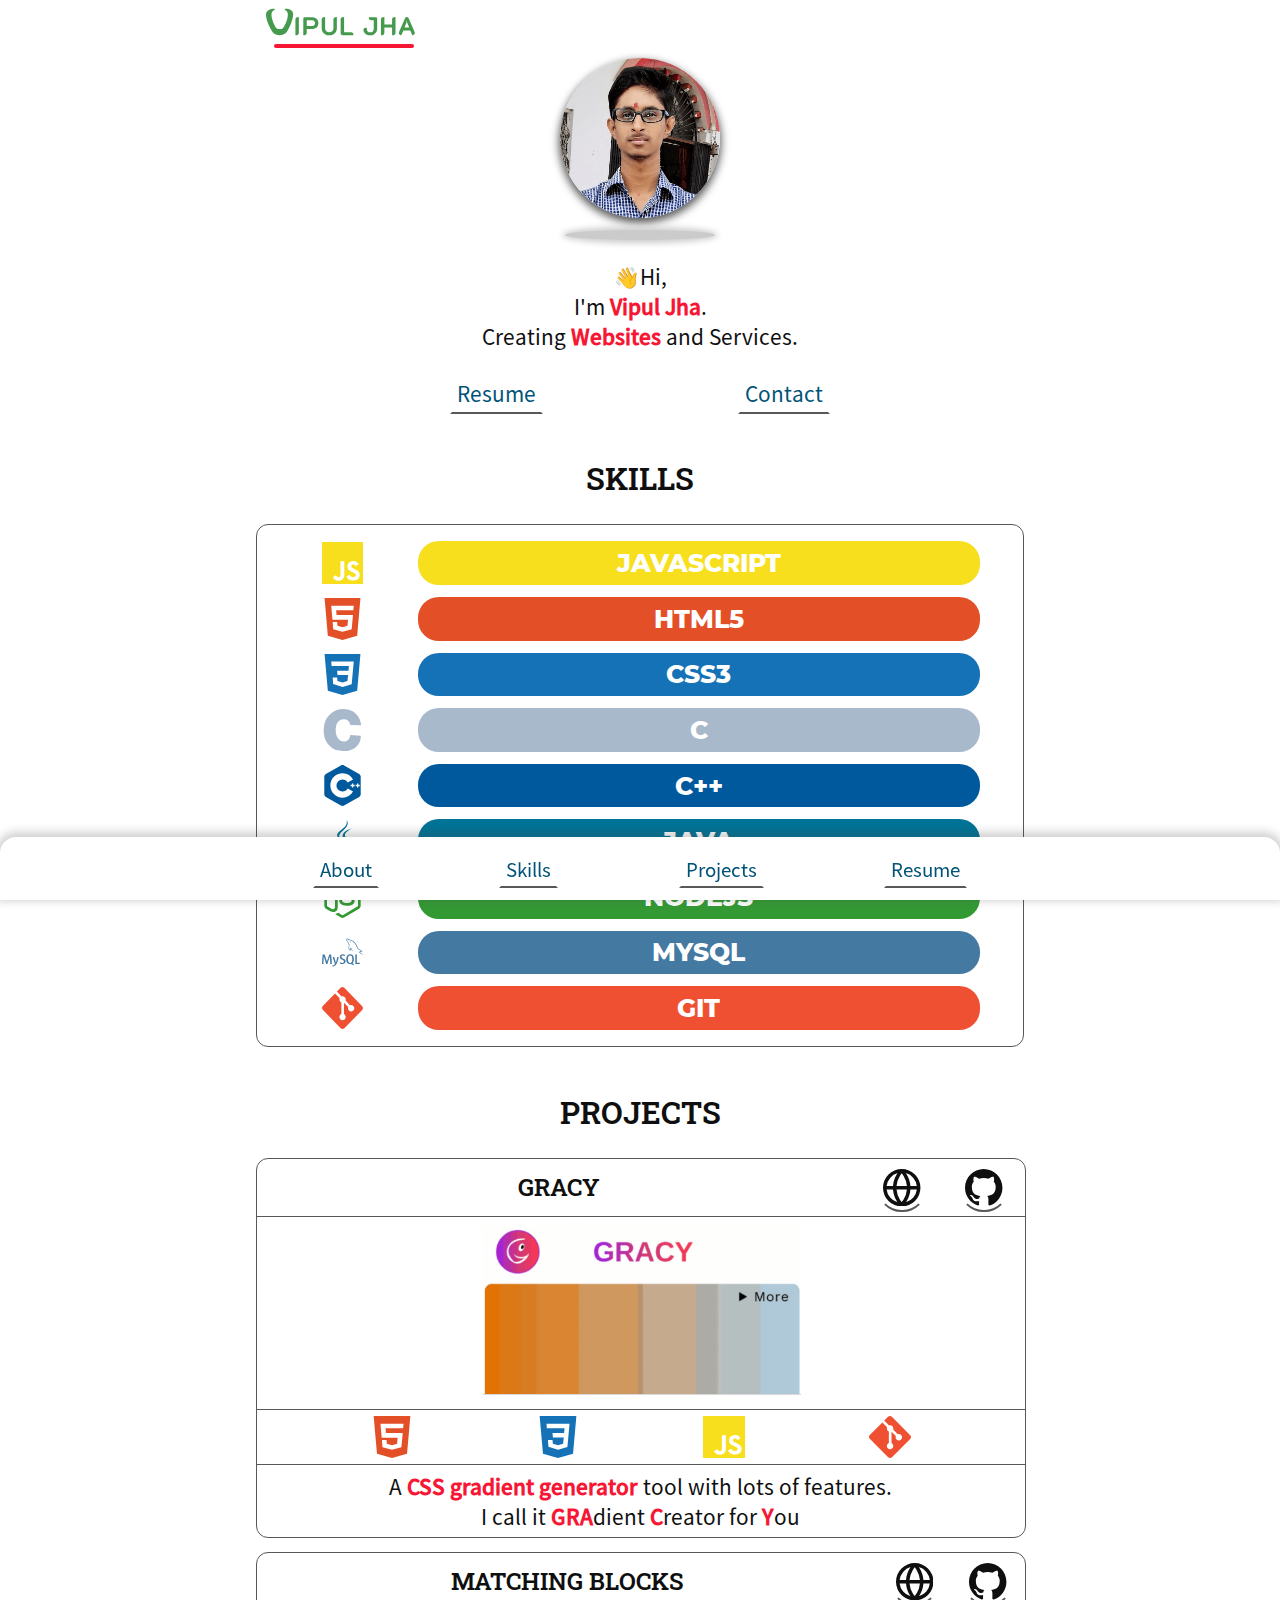
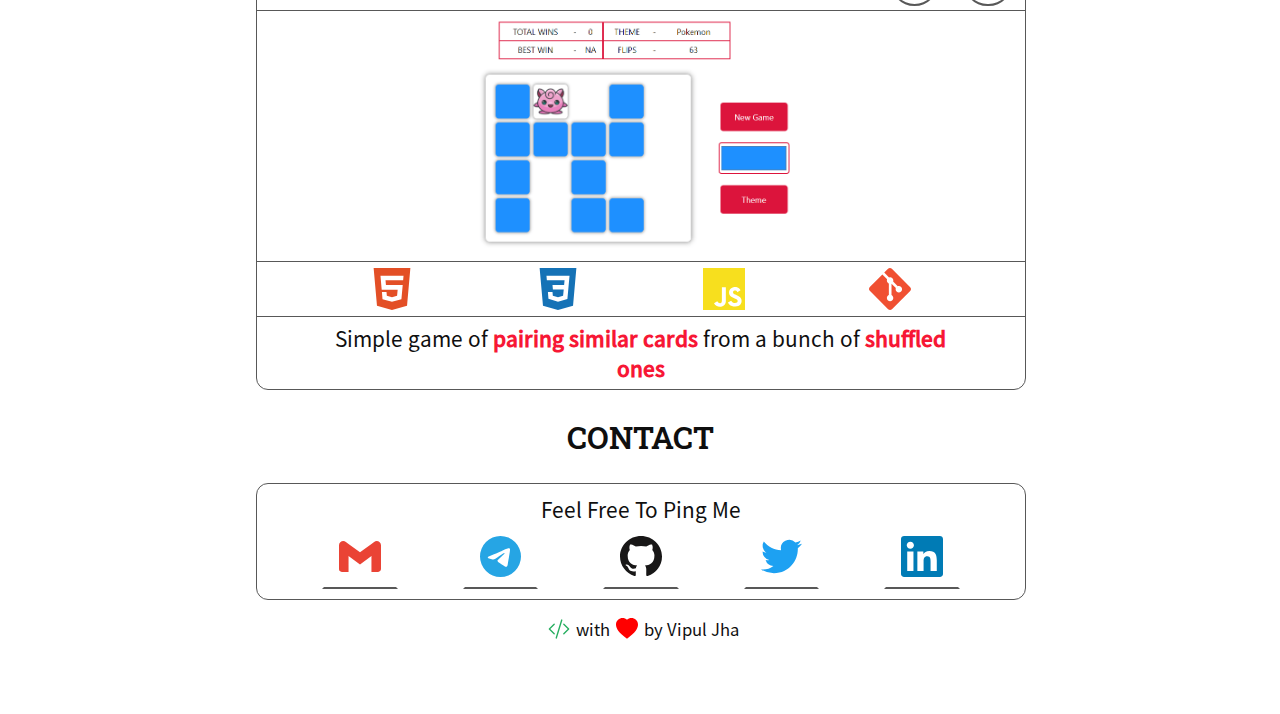
<file: portfolio/index.html>
<!DOCTYPE html>
<html lang="en">
  <head>
    <meta charset="UTF-8" />
    <meta http-equiv="X-UA-Compatible" content="IE=edge" />
    <title>Vipul Jha - Web Developer</title>
    <meta name="viewport" content="width=device-width, initial-scale=1.0" />
    <meta name="title" content="Vipul Jha - Web Developer" />
    <meta
      name="description"
      content="Hey there, It's Vipul Jha. A Website Developer from New Delhi, India. Not a Robot"
    />
    <link
      rel="shortcut icon"
      onclick="openShareWindow('')"
      href="assets/images/logo.svg"
    />
    <link
      rel="search"
      type="application/opensearchdescription+xml"
      href="assets/opensearch.xml"
      title="Vipul Jha - Portfolio"
    />
    <link rel="canonical" href="https://vipuljha.netlify.app/" />
    <!-- open graph meta tags -->
    <meta property="og:locale" content="en_US" />
    <meta property="og:title" content="Vipul Jha - Web Developer" />
    <meta property="og:type" content="profile" />
    <meta property="og:profile:first_name" content="Vipul" />
    <meta property="og:profile:last_name" content="Jha" />
    <meta property="og:profile:username" content="thevipuljha" />
    <meta property="og:profile:gender" content="male" />
    <meta property="og:url" content="https://vipuljha.netlify.app/" />
    <meta
      property="og:image"
      content="https://vipuljha.netlify.app/assets/images/banner.png"
    />
    <meta property="og:image:width" content="678" />
    <meta property="og:image:height" content="399" />
    <meta property="og:site_name" content="Vipul Jha - Portfolio" />
    <meta
      property="og:description"
      content="Hey there, It's Vipul Jha. A Website Developer from New Delhi, India. Not a Robot"
    />
    <!-- twitter cards meta tags -->
    <meta property="twitter:card" content="summary_large_image" />
    <meta property="twitter:title" content="Vipul Jha - Web Developer" />
    <meta property="twitter:creator" content="@thevipuljha" />
    <meta
      property="twitter:description"
      content="Hey there, It's Vipul Jha. A Website Developer from New Delhi, India. Not a Robot"
    />
    <meta
      property="twitter:image"
      content="https://vipuljha.netlify.app/assets/images/banner.png"
    />
    <link rel="preload" href="assets/css/index.css" as="style" />
    <link rel="preload" href="assets/js/index.js" as="script" />
    <link rel="stylesheet" href="assets/css/index.css" />
    <script src="assets/js/index.js"></script>
    <meta
      name="google-site-verification"
      content="njgTSW-uTJ_hQ9LzjKwFpJ7SssmQTgJ6R_iZcAniNHs"
    />
  </head>
  <body>
    <div id="about" class="title-container">
      <img
        src="assets/images/titleName.svg"
        alt="Vipul jha title name logo"
        width="150px"
        height="30px"
        id="title"
      />
      <hr />
    </div>
    <div class="intro-container">
      <div class="profile-pic" id="profilePic">
        <img
          src="assets/images/profile.png"
          alt="vipul jha profile image in blue shirt"
          width="160px"
          height="160px"
        />
        <div></div>
      </div>
      <div>
        <p>
          👋Hi,<br />I'm <strong class="highlight-text">Vipul Jha</strong>.
          <br />Creating <strong class="highlight-text">Websites</strong> and
          Services.
        </p>
      </div>
    </div>
    <div class="hire-me-container">
      <a href="https://bit.ly/vipulcv"> Resume </a>
      <a href="#contactMe">Contact</a>
    </div>
    <div id="skills" class="skills-section">
      <h2>skills</h2>
      <table class="skill-container">
        <tr class="skill-row">
          <td class="skill-logo">
            <img
              src="assets/images/svgLogos/javascript.svg"
              title="JavaScript"
              alt="JavaScript logo"
            />
          </td>
          <td class="skill-progress" id="jsLogo">
            <span>JavaScript</span>
          </td>
        </tr>
        <tr class="skill-row">
          <td class="skill-logo">
            <img
              src="assets/images/svgLogos/html5.svg"
              title="HTML5"
              alt="HTML5 logo"
            />
          </td>
          <td class="skill-progress" id="htmlLogo">
            <span>HTML5</span>
          </td>
        </tr>
        <tr class="skill-row">
          <td class="skill-logo">
            <img
              src="assets/images/svgLogos/css3.svg"
              title="CSS3"
              alt="CSS3 logo"
            />
          </td>
          <td class="skill-progress" id="cssLogo">
            <span>CSS3</span>
          </td>
        </tr>
        <tr class="skill-row">
          <td class="skill-logo">
            <img src="assets/images/svgLogos/c.svg" title="C" alt="C logo" />
          </td>
          <td class="skill-progress" id="cLogo">
            <span>C</span>
          </td>
        </tr>
        <tr class="skill-row">
          <td class="skill-logo">
            <img
              src="assets/images/svgLogos/cpp.svg"
              title="C++"
              alt="C++ logo"
            />
          </td>
          <td class="skill-progress" id="cppLogo">
            <span>C++</span>
          </td>
        </tr>
        <tr class="skill-row">
          <td class="skill-logo">
            <img
              src="assets/images/svgLogos/java.svg"
              title="Java"
              alt="Java logo"
            />
          </td>
          <td class="skill-progress" id="javaLogo">
            <span>Java</span>
          </td>
        </tr>
        <tr class="skill-row">
          <td class="skill-logo">
            <img
              src="assets/images/svgLogos/node.svg"
              title="Nodejs"
              alt="Nodejs logo"
            />
          </td>
          <td class="skill-progress" id="nodeLogo">
            <span>Nodejs</span>
          </td>
        </tr>
        <tr class="skill-row">
          <td class="skill-logo">
            <img
              src="assets/images/svgLogos/mysql.svg"
              title="Mysql"
              alt="Mysql logo"
            />
          </td>
          <td class="skill-progress" id="mysqlLogo">
            <span>MySQL</span>
          </td>
        </tr>
        <tr class="skill-row">
          <td class="skill-logo">
            <img
              src="assets/images/svgLogos/git.svg"
              title="Git"
              alt="Git logo"
            />
          </td>
          <td class="skill-progress" id="gitLogo">
            <span>Git</span>
          </td>
        </tr>
      </table>
    </div>
    <div id="projects" class="projects-section">
      <h2>projects</h2>
      <div class="project-container">
        <div class="project-title-row">
          <div class="project-title"><h3>gracy</h3></div>
          <div class="view-project">
            <a
              href="https://bit.ly/gracycolor"
              target="_blank"
              rel="noopener noreferrer"
            >
              <svg
                viewBox="0 0 16 16"
                xmlns="http://www.w3.org/2000/svg"
                aria-labelledby="gracyWebsiteLogo gracyWebsiteLogoDesc"
                role="img"
              >
                <title id="gracyWebsiteLogo">Gracy Website</title>
                <desc id="gracyWebsiteLogoDesc">
                  Gracy Project Website Link
                </desc>
                <path
                  fill="currentColor"
                  id="websitesvg"
                  fill-rule="evenodd"
                  d="M1.543 7.25h2.733c.144-2.074.866-3.756 1.58-4.948.12-.197.237-.381.353-.552a6.506 6.506 0 00-4.666 5.5zm2.733 1.5H1.543a6.506 6.506 0 004.666 5.5 11.13 11.13 0 01-.352-.552c-.715-1.192-1.437-2.874-1.581-4.948zm1.504 0h4.44a9.637 9.637 0 01-1.363 4.177c-.306.51-.612.919-.857 1.215a9.978 9.978 0 01-.857-1.215A9.637 9.637 0 015.78 8.75zm4.44-1.5H5.78a9.637 9.637 0 011.363-4.177c.306-.51.612-.919.857-1.215.245.296.55.705.857 1.215A9.638 9.638 0 0110.22 7.25zm1.504 1.5c-.144 2.074-.866 3.756-1.58 4.948-.12.197-.237.381-.353.552a6.506 6.506 0 004.666-5.5h-2.733zm2.733-1.5h-2.733c-.144-2.074-.866-3.756-1.58-4.948a11.738 11.738 0 00-.353-.552 6.506 6.506 0 014.666 5.5zM8 0a8 8 0 100 16A8 8 0 008 0z"
                ></path>
              </svg>
            </a>
            <a
              href="https://github.com/thevipuljha/make-my-color"
              target="_blank"
              rel="noopener noreferrer"
            >
              <svg
                viewBox="0 0 16 16"
                xmlns="http://www.w3.org/2000/svg"
                aria-labelledby="gracyGithubLogo gracyGithubLogoDesc"
                role="img"
              >
                <title id="gracyGithubLogo">Gracy Github</title>
                <desc id="gracyGithubLogoDesc">Gracy Project Github Link</desc>
                <path
                  fill="currentColor"
                  id="githubsvg"
                  fill-rule="evenodd"
                  d="M8 0C3.58 0 0 3.58 0 8c0 3.54 2.29 6.53 5.47 7.59.4.07.55-.17.55-.38 0-.19-.01-.82-.01-1.49-2.01.37-2.53-.49-2.69-.94-.09-.23-.48-.94-.82-1.13-.28-.15-.68-.52-.01-.53.63-.01 1.08.58 1.23.82.72 1.21 1.87.87 2.33.66.07-.52.28-.87.51-1.07-1.78-.2-3.64-.89-3.64-3.95 0-.87.31-1.59.82-2.15-.08-.2-.36-1.02.08-2.12 0 0 .67-.21 2.2.82.64-.18 1.32-.27 2-.27.68 0 1.36.09 2 .27 1.53-1.04 2.2-.82 2.2-.82.44 1.1.16 1.92.08 2.12.51.56.82 1.27.82 2.15 0 3.07-1.87 3.75-3.65 3.95.29.25.54.73.54 1.48 0 1.07-.01 1.93-.01 2.2 0 .21.15.46.55.38A8.013 8.013 0 0016 8c0-4.42-3.58-8-8-8z"
                ></path>
              </svg>
            </a>
          </div>
        </div>
        <div class="project-snap">
          <img
            src="assets/images/gracy-thumbnail.png"
            alt="Gracy project snapshot"
            width="300px"
            height="200px"
          />
        </div>
        <div class="project-tech-stack">
          <img
            src="assets/images/svgLogos/html5.svg"
            title="HTML5"
            alt="HTML5 logo"
          />
          <img
            src="assets/images/svgLogos/css3.svg"
            title="CSS3"
            alt="CSS3 logo"
          />
          <img
            src="assets/images/svgLogos/javascript.svg"
            title="JavaScript"
            alt="JavaScript logo"
          />
          <img
            src="assets/images/svgLogos/git.svg"
            title="Git"
            alt="Git logo"
          />
        </div>
        <div class="project-decription-div">
          <p class="project-decription">
            A
            <strong class="highlight-text">CSS gradient generator</strong> tool
            with lots of features. <br />I call it
            <strong class="highlight-text">GRA</strong>dient
            <strong class="highlight-text">C</strong>reator for
            <strong class="highlight-text">Y</strong>ou
          </p>
        </div>
      </div>
      <div class="project-container">
        <div class="project-title-row">
          <div class="project-title"><h3>matching blocks</h3></div>
          <div class="view-project">
            <a
              href="https://bit.ly/matchblock"
              target="_blank"
              rel="noopener noreferrer"
            >
              <svg
                viewBox="0 0 16 16"
                xmlns="http://www.w3.org/2000/svg"
                aria-labelledby="matchBlocksWebsiteLogo matchBlocksWebsiteLogoDesc"
                role="img"
              >
                <title id="matchBlocksWebsiteLogo">
                  Matching Blocks Website
                </title>
                <desc id="matchBlocksWebsiteLogoDesc">
                  Matching Blocks Project Website Link.
                </desc>
                <use xlink:href="#websitesvg" />
              </svg>
            </a>
            <a
              href="https://github.com/thevipuljha/matchingblocks "
              target="_blank"
              rel="noopener noreferrer"
            >
              <svg
                viewBox="0 0 16 16"
                xmlns="http://www.w3.org/2000/svg"
                aria-labelledby="matchBlocksGithubLogo matchBlocksGithubLogoDesc"
                role="img"
              >
                <title id="matchBlocksGithubLogo">Matching Blocks Github</title>
                <desc id="matchBlocksGithubLogoDesc">
                  Matching Blocks Project Github Link.
                </desc>
                <use xlink:href="#githubsvg" />
              </svg>
            </a>
          </div>
        </div>
        <div class="project-snap">
          <img
            src="assets/images/matching-blocks-thumbnail.png"
            alt="Matching blocks game project snapshot"
            width="300px"
            height="200px"
          />
        </div>
        <div class="project-tech-stack">
          <img
            src="assets/images/svgLogos/html5.svg"
            title="HTML5"
            alt="HTML5 logo"
          />
          <img
            src="assets/images/svgLogos/css3.svg"
            title="CSS3"
            alt="CSS3 logo"
          />
          <img
            src="assets/images/svgLogos/javascript.svg"
            title="JavaScript"
            alt="JavaScript logo"
          />
          <img
            src="assets/images/svgLogos/git.svg"
            title="Git"
            alt="Git logo"
          />
        </div>
        <div class="project-decription-div">
          <p class="project-decription">
            Simple game of
            <strong class="highlight-text">pairing similar cards</strong> from a
            bunch of <strong class="highlight-text">shuffled ones</strong>
          </p>
        </div>
      </div>
    </div>
    <div class="contact-container" id="contactMe">
      <h2>Contact</h2>
      <div class="social-wrap">
        <span class="catch-phrase">Feel Free To Ping Me</span>
        <div class="social-container">
          <a href="mailto:vipuljha1142@gmail.com">
            <img
              src="assets/images/svgLogos/gmail.svg"
              title="vipuljha1142@gmail.com"
              alt="vipuljha1142@gmail.com"
            />
          </a>
          <a href="https://t.me/thevipuljha">
            <img
              src="assets/images/svgLogos/telegram.svg"
              title="chat@thevipuljha"
              alt="t.me/thevipuljha"
            />
          </a>
          <a href="https://github.com/thevipuljha">
            <img
              src="assets/images/svgLogos/github.svg"
              title="Build@thevipuljha"
              alt="github.com/thevipuljha"
            />
          </a>
          <a href="https://twitter.com/thevipuljha">
            <img
              src="assets/images/svgLogos/twitter.svg"
              title="Folow@thevipuljha"
              alt="twitter.com/thevipuljha"
            />
          </a>
          <a href="https://www.linkedin.com/in/thevipuljha/">
            <img
              src="assets/images/svgLogos/linkedin.svg"
              title="Hire@thevipuljha"
              alt="linkedin.com/in/thevipuljha"
            />
          </a>
        </div>
      </div>
    </div>
    <footer class="footer-container">
      <span>
        <img
          src="assets/images/svgLogos/code.svg"
          title="Code"
          alt="Code Emoji"
        />
        with
        <img
          src="assets/images/svgLogos/heart.svg"
          title="Love"
          alt="Heart Emoji"
        />
        by Vipul Jha
      </span>
    </footer>
    <div class="nav-bar">
      <nav class="nav-links-container">
        <a href="#about" class="nav-link">
          <span>about</span>
        </a>
        <a href="#skills" class="nav-link">
          <span>skills</span>
        </a>
        <a href="#projects" class="nav-link">
          <span>projects</span>
        </a>
        <a href="https://bit.ly/vipulcv">
          <span>resume</span>
        </a>
      </nav>
    </div>
  </body>
</html>
</file>
<file: portfolio/assets/css/index.css>
@font-face {
    font-family : 'Montserrat';
    font-style  : normal;
    font-weight : 800;
    font-display: swap;
    src         : local(''),
        url('../fonts/montserrat-v15-latin-800.woff2') format('woff2'),
        url('../fonts/montserrat-v15-latin-800.woff') format('woff');
}

@font-face {
    font-family : 'Montserrat';
    font-style  : normal;
    font-display: swap;
    font-weight : 900;
    src         : local(''),
        url('../fonts/montserrat-v15-latin-900.woff2') format('woff2'),
        url('../fonts/montserrat-v15-latin-900.woff') format('woff');
}

@font-face {
    font-family : 'Roboto Slab';
    font-style  : normal;
    font-display: swap;
    font-weight : 400;
    src         : local(''),
        url('../fonts/roboto-slab-v13-latin_cyrillic-regular.woff2') format('woff2'),
        url('../fonts/roboto-slab-v13-latin_cyrillic-regular.woff') format('woff');
}

@font-face {
    font-family : 'Roboto Slab';
    font-style  : normal;
    font-display: swap;
    font-weight : 600;
    src         : local(''),
        url('../fonts/roboto-slab-v13-latin_cyrillic-600.woff2') format('woff2'),
        url('../fonts/roboto-slab-v13-latin_cyrillic-600.woff') format('woff');
}

@font-face {
    font-family : 'Noto Sans JP';
    font-style  : normal;
    font-display: swap;
    font-weight : 300;
    src         : local(''),
        url('../fonts/noto-sans-jp-v28-latin-300.woff2') format('woff2'),
        url('../fonts/noto-sans-jp-v28-latin-300.woff') format('woff');
}

@font-face {
    font-family : 'Noto Sans JP';
    font-style  : normal;
    font-display: swap;
    font-weight : 400;
    src         : local(''),
        url('../fonts/noto-sans-jp-v28-latin-regular.woff2') format('woff2'),
        url('../fonts/noto-sans-jp-v28-latin-regular.woff') format('woff');
}

@font-face {
    font-family : 'Noto Sans JP';
    font-style  : normal;
    font-display: swap;
    font-weight : 500;
    src         : local(''),
        url('../fonts/noto-sans-jp-v28-latin-500.woff2') format('woff2'),
        url('../fonts/noto-sans-jp-v28-latin-500.woff') format('woff');
}

:root {
    /* color scheme */
    --shadow-color     : #585858;
    --links-color      : #005377;
    --text-color       : #0f0f0f;
    --highligther-color: #f71735;
    --select-color-bg  : #5912b6;
    --tech-skill-color : #000000;
    --skill-logo-width : 2em;
    /* fonts */
    --font-skill-title : 'Montserrat', Impact, sans-serif;
    --font-heading     : 'Roboto Slab', 'Segoe UI', Tahoma, Verdana, sans-serif;
    --font-normal      : 'Noto Sans JP', 'Courier New', Courier, monospace;
}

#jsLogo {
    --tech-skill-color: #f7df1e;
}

#htmlLogo {
    --tech-skill-color: #e34f26;
}

#cssLogo {
    --tech-skill-color: #1572b6;
}

#cLogo {
    --tech-skill-color: #a8b9cc;
}

#cppLogo {
    --tech-skill-color: #00599c;
}

#javaLogo {
    --tech-skill-color: #007396;
}

#nodeLogo {
    --tech-skill-color: #339933;
}

#mysqlLogo {
    --tech-skill-color: #4479a1;
}

#gitLogo {
    --tech-skill-color: #f05032;
}

#githubsvg {
    color: var(--social-color-github);
}

::-moz-selection,
::selection {
    color           : white;
    background-color: var(--select-color-bg);
}

html {
    scroll-behavior: smooth;
    width          : 100%;
    display        : grid;
    place-content  : center;
    color          : var(--text-color);
}

body {
    width      : 90vw;
    font-family: var(--font-normal);
}

a {
    -webkit-tap-highlight-color: transparent;
    outline                    : none;
    transition                 : all 400ms ease 50ms;
    color                      : var(--links-color);
    text-decoration            : none;
    border                     : 2px solid transparent;
    border-bottom-color        : var(--shadow-color);
    padding                    : 4px 5px;
    user-select                : none;
}

a:hover,
a:focus {
    border-radius: 12px;
    border-color : var(--shadow-color);
}

a:active {
    transform: scale(0.9) translateY(-2px);
}

h2,
h3 {
    font-family   : var(--font-heading);
    text-align    : center;
    text-transform: uppercase;
}

.highlight-text {
    color: var(--highligther-color) !important;
}

.project-container,
.social-wrap {
    width    : 100%;
    flex-flow: column nowrap;
}

.profile-pic,
.hire-me-container,
.skill-row,
.skill-logo,
.skill-progress,
.project-container,
.view-project,
.project-tech-stack,
.project-decription-div,
.footer-container>span,
.social-wrap,
.nav-links-container {
    display        : flex;
    align-items    : center;
    justify-content: center;
}

.hire-me-container,
.project-tech-stack,
.social-wrap,
.nav-links-container {
    justify-content: space-evenly;
}

.skills-section,
.projects-section {
    width      : 100%;
    padding-top: 18px;
}

.title-container {
    margin: 0 4px 5px 10px;
}

hr {
    width           : 140px;
    margin          : 0 0 0 8px;
    height          : 4px;
    background-color: var(--highligther-color);
    border          : none;
    border-radius   : 10px;
}

.intro-container {
    margin    : 10px;
    text-align: center;
}

.profile-pic {
    flex-flow : column nowrap;
    margin-top: 10px;
}

.profile-pic>img {
    border-radius: 50%;
    box-shadow   : 0 4px 8px 1px var(--shadow-color);
}

.profile-pic>div {
    --shadow-color  : #cbcbcb;
    width           : 150px;
    height          : 10px;
    border-radius   : 100%;
    margin-top      : 12px;
    box-shadow      : 0 0 6px 3px var(--shadow-color);
    background-color: var(--shadow-color);
}

.levitate>img {
    animation: bounce 1500ms ease-in 0s infinite alternate;
}

.levitate>div {
    animation: squeeze 1500ms ease-in 0s infinite alternate;
}

@keyframes squeeze {
    100% {
        width: 120px;
    }
}

@keyframes bounce {
    100% {
        transform : translateY(-10px);
        box-shadow: 0 8px 8px 1px var(--shadow-color);
    }
}

.skill-container {
    width        : 100%;
    padding      : 8px;
    border       : 1px solid var(--shadow-color);
    border-radius: 12px;
}

.skill-row {
    justify-content: start;
    flex-flow      : row nowrap;
}

.skill-logo {
    width: 20%;
}

.skill-logo img,
.project-tech-stack img,
.social-container img {
    padding: 6px 10px;
    width  : var(--skill-logo-width);
    height : var(--skill-logo-width);
}

.skill-progress {
    width           : 75%;
    height          : var(--skill-logo-width);
    border-radius   : 1em;
    background-color: var(--tech-skill-color);
    user-select     : none;
}

.skill-progress span {
    text-transform: uppercase;
    font-family   : var(--font-skill-title);
    font-weight   : 800;
    font-size     : 1.2em;
    color         : white;
}

.project-container {
    border         : 1px solid var(--shadow-color);
    justify-content: space-between;
    margin         : 14px 0;
    border-radius  : 12px;
}

.project-title-row {
    width          : 100%;
    display        : flex;
    align-items    : center;
    justify-content: space-between;
    padding        : 4px 0;
    border-bottom  : 1px solid var(--shadow-color);
}

.project-title {
    flex-grow: 8;
}

.view-project {
    flex-grow      : 1;
    flex-flow      : row nowrap;
    justify-content: space-around;
}

.project-title h3 {
    margin: 0;
}

.view-project a {
    color        : var(--text-color);
    display      : grid;
    place-items  : center;
    border-radius: 50%;
    padding      : 4px;
}

.view-project a:focus,
.view-project a:hover {
    border-color         : var(--shadow-color);
    --social-color-github: var(--links-color);
    color                : var(--links-color);
}

.view-project svg {
    width: 1.8em;
}

.project-snap {
    display              : grid;
    place-items          : center;
    grid-template-columns: minmax(100px, 336px);
    padding              : 4px 0;
}

.project-snap img {
    width : 100%;
    height: 100%;
}

.project-tech-stack {
    width    : 100%;
    border   : 1px solid var(--shadow-color);
    flex-flow: row nowrap;
}

.project-decription-div {
    text-align: center;
    width     : 100%;
}

.project-decription {
    margin: 6px 0;
    width : 80%;
}

.social-wrap {
    width        : 100%;
    border       : 1px solid var(--shadow-color);
    border-radius: 12px;
    padding      : 10px 0;
}

.catch-phrase {
    width     : 100%;
    text-align: center;
}

.social-container {
    width          : 100%;
    display        : flex;
    flex-flow      : row nowrap;
    align-items    : center;
    justify-content: space-evenly;
}

.social-container a {
    display    : grid;
    place-items: center;
}

.footer-container {
    font-size    : 0.8em;
    margin-bottom: 48px;
    padding      : 10px;
}

.footer-container img {
    width  : 22px;
    height : 22px;
    padding: 8px 6px;
}

.nav-bar {
    display                : grid;
    place-items            : center;
    width                  : 100%;
    background-color       : white;
    box-shadow             : 0px -2px 8px 3px #46464640;
    border-top-left-radius : 16px;
    border-top-right-radius: 16px;
    position               : fixed;
    bottom                 : 0;
    left                   : 0;
}

.nav-links-container {
    flex-flow: row nowrap;
    padding  : 12px 0;
    width    : 100%;
}

.nav-links-container a {
    text-transform: capitalize;
    font-size     : 0.9em;
}

@media (min-width: 560px) {
    body {
        width    : 80vw;
        font-size: 1.1em;
    }

    .nav-links-container {
        width: 90%;
    }
}

@media (min-width: 800px) {
    body {
        width    : 60vw;
        font-size: 1.3em;
    }

    .nav-links-container {
        width: 70%;
    }
}
</file>
